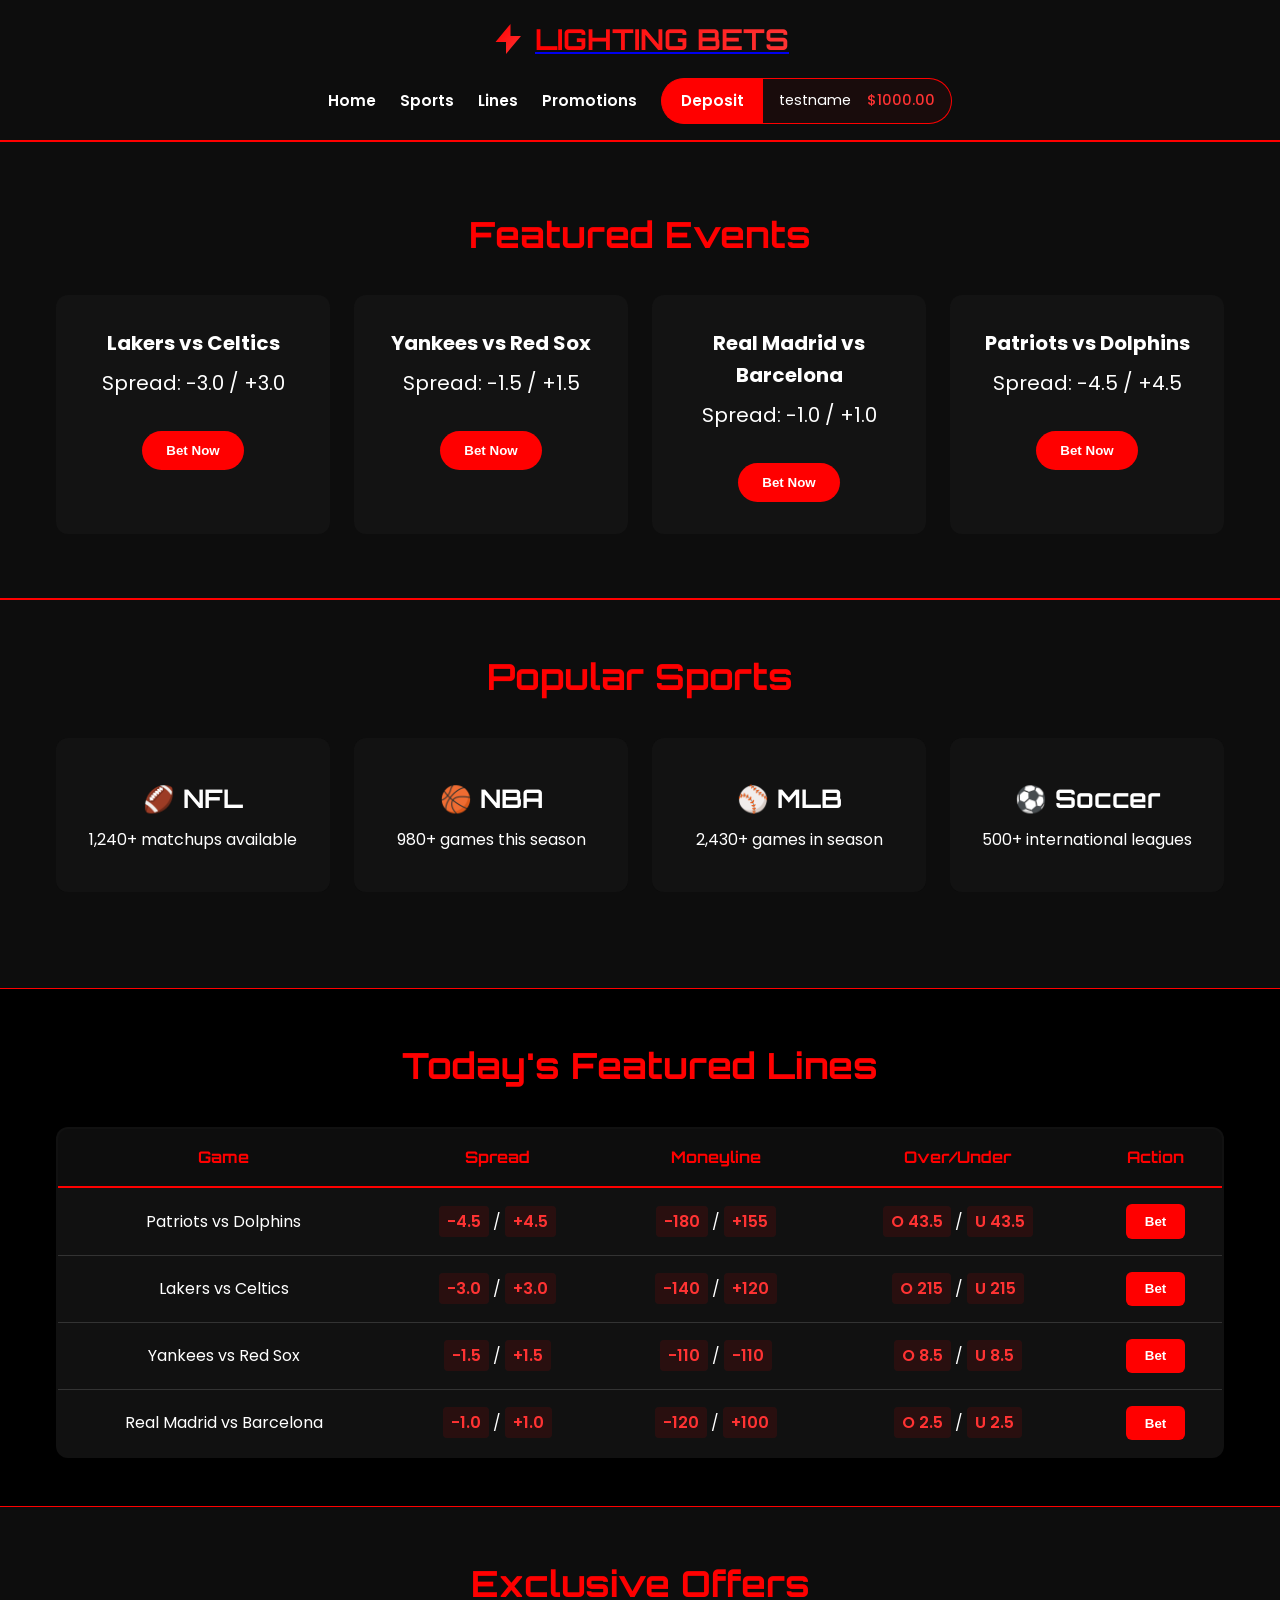
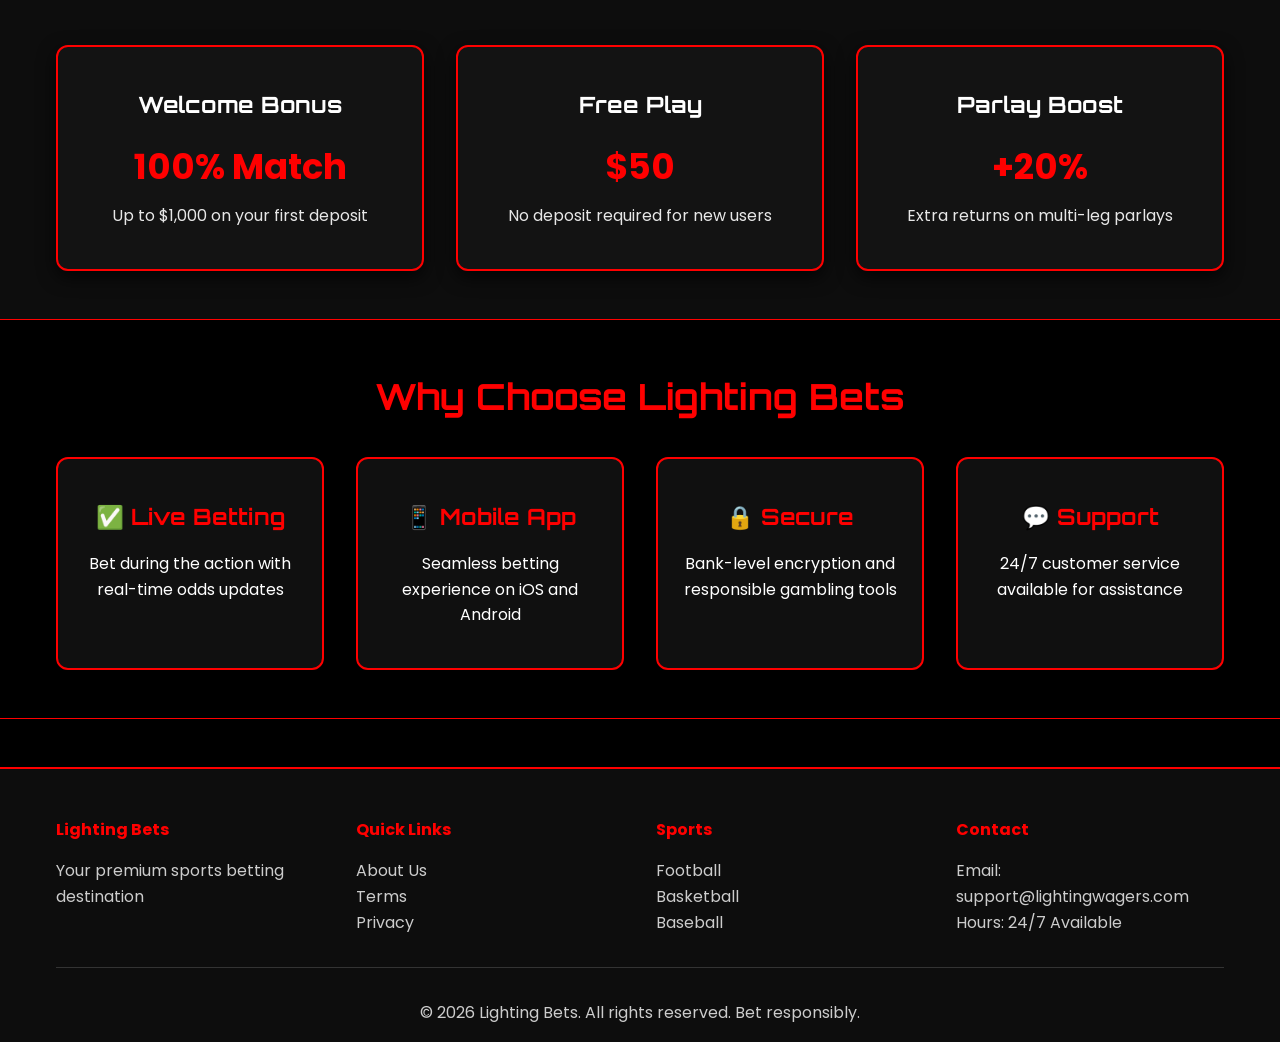
<file: index.html>
<!DOCTYPE html>
<html lang="en">
<head>
    <meta charset="UTF-8">
    <meta name="viewport" content="width=device-width, initial-scale=1.0">
    <title>Lighting Bets - Premium Sports Betting Platform</title>
    <!-- Google Fonts -->
    <link href="https://fonts.googleapis.com/css2?family=Poppins:wght@300;400;600;700&family=Orbitron:wght@400;700&display=swap" rel="stylesheet">
    <link rel="stylesheet" href="styles.css">
</head>
<body>
    <!-- Header -->
    <div id="site-header"></div>

    <!-- Featured Events Grid -->
    <section class="hero featured-events">
        <div class="container">
            <h2>Featured Events</h2>
            <div class="events-grid">
                <div class="event-card">
                    <h3>Lakers vs Celtics</h3>
                    <p>Spread: -3.0 / +3.0</p>
                    <button class="btn-bet">Bet Now</button>
                </div>
                <div class="event-card">
                    <h3>Yankees vs Red Sox</h3>
                    <p>Spread: -1.5 / +1.5</p>
                    <button class="btn-bet">Bet Now</button>
                </div>
                <div class="event-card">
                    <h3>Real Madrid vs Barcelona</h3>
                    <p>Spread: -1.0 / +1.0</p>
                    <button class="btn-bet">Bet Now</button>
                </div>
                <div class="event-card">
                    <h3>Patriots vs Dolphins</h3>
                    <p>Spread: -4.5 / +4.5</p>
                    <button class="btn-bet">Bet Now</button>
                </div>
            </div>
        </div>
    </section>

    <!-- Sports Categories -->
    <section class="sports-grid" id="sports">
        <div class="container">
            <h2>Popular Sports</h2>
            <div class="grid">
                <div class="sport-card">
                    <h3>🏈 NFL</h3>
                    <p>1,240+ matchups available</p>
                </div>
                <div class="sport-card">
                    <h3>🏀 NBA</h3>
                    <p>980+ games this season</p>
                </div>
                <div class="sport-card">
                    <h3>⚾ MLB</h3>
                    <p>2,430+ games in season</p>
                </div>
                <div class="sport-card">
                    <h3>⚽ Soccer</h3>
                    <p>500+ international leagues</p>
                </div>
            </div>
        </div>
    </section>

    <!-- Live Odds Table -->
    <section class="live-odds" id="odds">
        <div class="container">
            <h2>Today's Featured Lines</h2>
            <table class="odds-table">
                <thead>
                    <tr>
                        <th>Game</th>
                        <th>Spread</th>
                        <th>Moneyline</th>
                        <th>Over/Under</th>
                        <th>Action</th>
                    </tr>
                </thead>
                <tbody>
                    <tr>
                        <td data-label="Game">Patriots vs Dolphins</td>
                        <td data-label="Spread"><span class="spread">-4.5</span> / <span class="spread">+4.5</span></td>
                        <td data-label="Moneyline"><span class="ml">-180</span> / <span class="ml">+155</span></td>
                        <td data-label="Over/Under"><span class="ou">O 43.5</span> / <span class="ou">U 43.5</span></td>
                        <td data-label="Action"><button class="btn-bet">Bet</button></td>
                    </tr>
                    <tr>
                        <td data-label="Game">Lakers vs Celtics</td>
                        <td data-label="Spread"><span class="spread">-3.0</span> / <span class="spread">+3.0</span></td>
                        <td data-label="Moneyline"><span class="ml">-140</span> / <span class="ml">+120</span></td>
                        <td data-label="Over/Under"><span class="ou">O 215</span> / <span class="ou">U 215</span></td>
                        <td data-label="Action"><button class="btn-bet">Bet</button></td>
                    </tr>
                    <tr>
                        <td data-label="Game">Yankees vs Red Sox</td>
                        <td data-label="Spread"><span class="spread">-1.5</span> / <span class="spread">+1.5</span></td>
                        <td data-label="Moneyline"><span class="ml">-110</span> / <span class="ml">-110</span></td>
                        <td data-label="Over/Under"><span class="ou">O 8.5</span> / <span class="ou">U 8.5</span></td>
                        <td data-label="Action"><button class="btn-bet">Bet</button></td>
                    </tr>
                    <tr>
                        <td data-label="Game">Real Madrid vs Barcelona</td>
                        <td data-label="Spread"><span class="spread">-1.0</span> / <span class="spread">+1.0</span></td>
                        <td data-label="Moneyline"><span class="ml">-120</span> / <span class="ml">+100</span></td>
                        <td data-label="Over/Under"><span class="ou">O 2.5</span> / <span class="ou">U 2.5</span></td>
                        <td data-label="Action"><button class="btn-bet">Bet</button></td>
                    </tr>
                </tbody>
            </table>
        </div>
    </section>

    <!-- Promotions -->
    <section class="promotions" id="promotions">
        <div class="container">
            <h2>Exclusive Offers</h2>
            <div class="promo-grid">
                <div class="promo-card">
                    <h3>Welcome Bonus</h3>
                    <p class="promo-amount">100% Match</p>
                    <p class="promo-desc">Up to $1,000 on your first deposit</p>
                </div>
                <div class="promo-card">
                    <h3>Free Play</h3>
                    <p class="promo-amount">$50</p>
                    <p class="promo-desc">No deposit required for new users</p>
                </div>
                <div class="promo-card">
                    <h3>Parlay Boost</h3>
                    <p class="promo-amount">+20%</p>
                    <p class="promo-desc">Extra returns on multi-leg parlays</p>
                </div>
            </div>
        </div>
    </section>

    <!-- Features -->
    <section class="features">
        <div class="container">
            <h2>Why Choose Lighting Bets</h2>
            <div class="features-grid">
                <div class="feature">
                    <h3>✅ Live Betting</h3>
                    <p>Bet during the action with real-time odds updates</p>
                </div>
                <div class="feature">
                    <h3>📱 Mobile App</h3>
                    <p>Seamless betting experience on iOS and Android</p>
                </div>
                <div class="feature">
                    <h3>🔒 Secure</h3>
                    <p>Bank-level encryption and responsible gambling tools</p>
                </div>
                <div class="feature">
                    <h3>💬 Support</h3>
                    <p>24/7 customer service available for assistance</p>
                </div>
            </div>
        </div>
    </section>

    <!-- Footer -->
    <footer class="footer">
        <div class="container">
            <div class="footer-content">
                <div class="footer-section">
                    <h4>Lighting Bets</h4>
                    <p>Your premium sports betting destination</p>
                </div>
                <div class="footer-section">
                    <h4>Quick Links</h4>
                    <ul>
                        <li><a href="#">About Us</a></li>
                        <li><a href="#">Terms</a></li>
                        <li><a href="#">Privacy</a></li>
                    </ul>
                </div>
                <div class="footer-section">
                    <h4>Sports</h4>
                    <ul>
                        <li><a href="#">Football</a></li>
                        <li><a href="#">Basketball</a></li>
                        <li><a href="#">Baseball</a></li>
                    </ul>
                </div>
                <div class="footer-section">
                    <h4>Contact</h4>
                    <p>Email: support@lightingwagers.com</p>
                    <p>Hours: 24/7 Available</p>
                </div>
            </div>
            <div class="footer-bottom">
                <p>&copy; 2026 Lighting Bets. All rights reserved. Bet responsibly.</p>
            </div>
        </div>
    </footer>
    <script src="scripts.js"></script>
<!--Begin Comm100 Live Chat Code-->
<div id="comm100-button-dynamic"></div>
<script type="text/javascript" >
  var Comm100API=Comm100API||{};
  Comm100API.chatGroup = 99;
  (function(t){function e(e){var a=document.createElement("script"),c=document.getElementsByTagName("script")[0];a.type="text/javascript",a.async=!0,a.src=e+t.site_id,c.parentNode.insertBefore(a,c)}t.chat_buttons=t.chat_buttons||[],t.chat_buttons.push({div_id:"comm100-button-dynamic"}),t.site_id=75000178,t.dynamic=true,e("https://vue.comm100.com/livechat.ashx?siteId="),setTimeout(function(){t.loaded||e("https://standby.comm100vue.com/livechat.ashx?siteId=")},5e3)})(Comm100API||{})
</script>
<!--End Comm100 Live Chat Code-->
</body>
</html>
</file>
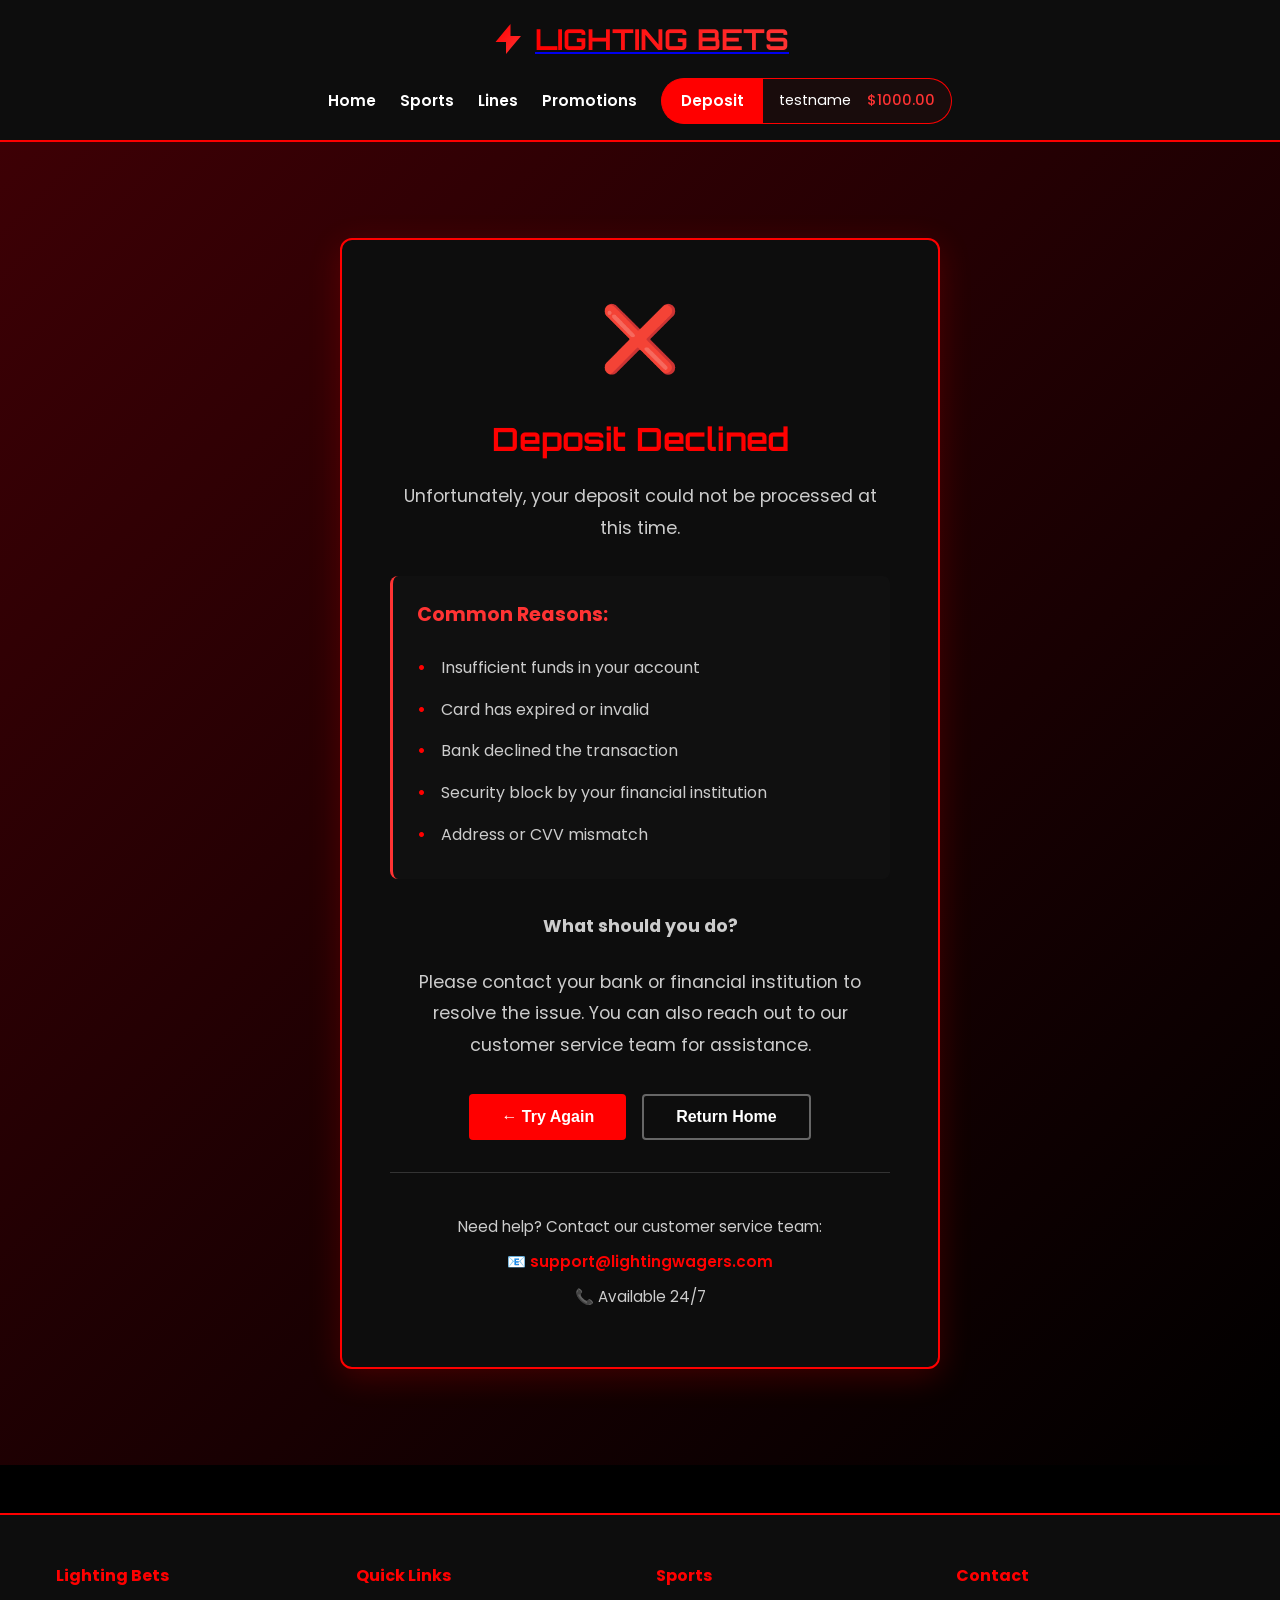
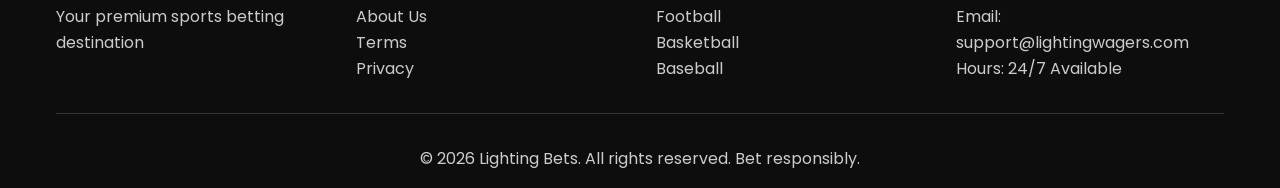
<file: declined.html>
<!DOCTYPE html>
<html lang="en">
<head>
    <meta charset="UTF-8">
    <meta name="viewport" content="width=device-width, initial-scale=1.0">
    <title>Deposit Declined - Lighting Bets</title>
    <!-- Google Fonts -->
    <link href="https://fonts.googleapis.com/css2?family=Poppins:wght@300;400;600;700&family=Orbitron:wght@400;700&display=swap" rel="stylesheet">
    <link rel="stylesheet" href="styles.css">
</head>
<body>
    <script src="scripts.js"></script>
    <!-- Header -->
    <div id="site-header"></div>

    <!-- Decline Section -->
    <section class="decline-section">
        <div class="decline-container">
            <div class="decline-icon">❌</div>
            <h1>Deposit Declined</h1>
            <p>Unfortunately, your deposit could not be processed at this time.</p>

            <div class="decline-reasons">
                <h3>Common Reasons:</h3>
                <ul>
                    <li>Insufficient funds in your account</li>
                    <li>Card has expired or invalid</li>
                    <li>Bank declined the transaction</li>
                    <li>Security block by your financial institution</li>
                    <li>Address or CVV mismatch</li>
                </ul>
            </div>

            <p><strong>What should you do?</strong></p>
            <p>Please contact your bank or financial institution to resolve the issue. You can also reach out to our customer service team for assistance.</p>

            <div class="action-buttons">
                <button class="btn-retry" onclick="history.back()">← Try Again</button>
                <button class="btn-home" onclick="window.location.href='index.html'">Return Home</button>
            </div>

            <div class="contact-info">
                <p>Need help? Contact our customer service team:</p>
                <p><span class="contact-email">📧 support@lightingwagers.com</span></p>
                <p>📞 Available 24/7</p>
            </div>
        </div>
    </section>

    <!-- Footer -->
    <footer class="footer">
        <div class="container">
            <div class="footer-content">
                <div class="footer-section">
                    <h4>Lighting Bets</h4>
                    <p>Your premium sports betting destination</p>
                </div>
                <div class="footer-section">
                    <h4>Quick Links</h4>
                    <ul>
                        <li><a href="#">About Us</a></li>
                        <li><a href="#">Terms</a></li>
                        <li><a href="#">Privacy</a></li>
                    </ul>
                </div>
                <div class="footer-section">
                    <h4>Sports</h4>
                    <ul>
                        <li><a href="#">Football</a></li>
                        <li><a href="#">Basketball</a></li>
                        <li><a href="#">Baseball</a></li>
                    </ul>
                </div>
                <div class="footer-section">
                    <h4>Contact</h4>
                    <p>Email: support@lightingwagers.com</p>
                    <p>Hours: 24/7 Available</p>
                </div>
            </div>
            <div class="footer-bottom">
                <p>&copy; 2026 Lighting Bets. All rights reserved. Bet responsibly.</p>
            </div>
        </div>
    </footer>
<!--Begin Comm100 Live Chat Code-->
<div id="comm100-button-dynamic"></div>
<!--Begin Comm100 Live Chat Code-->
<div id="comm100-button-dynamic"></div>
<script type="text/javascript" >
  var Comm100API=Comm100API||{};
  Comm100API.chatGroup = 99;
  (function(t){function e(e){var a=document.createElement("script"),c=document.getElementsByTagName("script")[0];a.type="text/javascript",a.async=!0,a.src=e+t.site_id,c.parentNode.insertBefore(a,c)}t.chat_buttons=t.chat_buttons||[],t.chat_buttons.push({div_id:"comm100-button-dynamic"}),t.site_id=75000178,t.dynamic=true,e("https://vue.comm100.com/livechat.ashx?siteId="),setTimeout(function(){t.loaded||e("https://standby.comm100vue.com/livechat.ashx?siteId=")},5e3)})(Comm100API||{})
</script>
<!--End Comm100 Live Chat Code-->
</body>
</html>
</file>
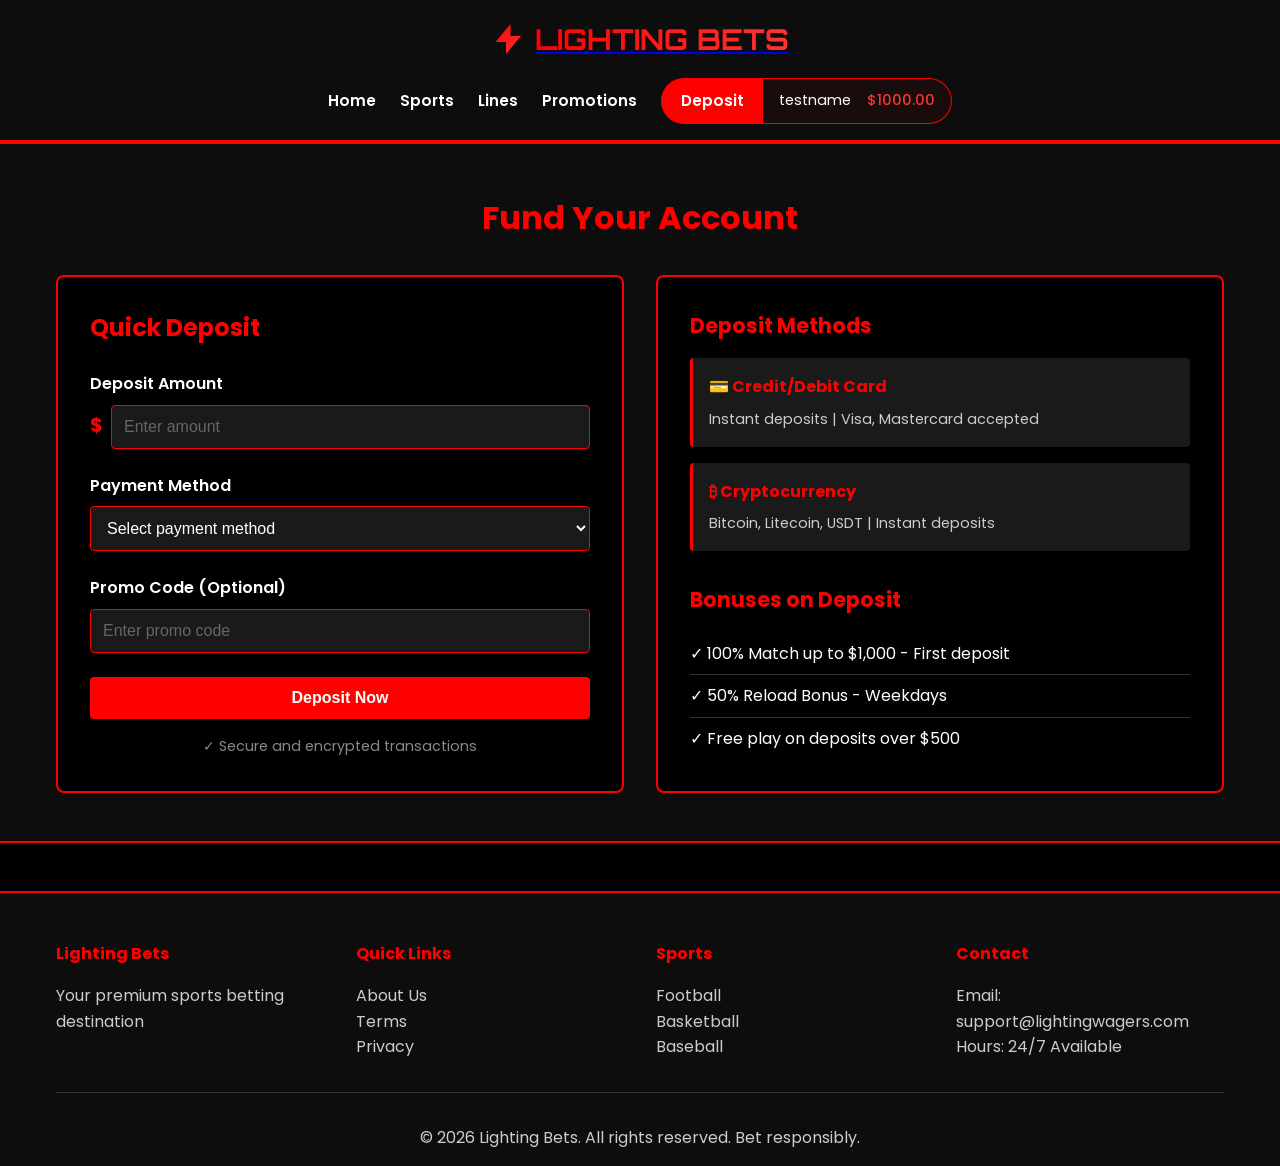
<file: deposit.html>
<!DOCTYPE html>
<html lang="en">
<head>
    <meta charset="UTF-8">
    <meta name="viewport" content="width=device-width, initial-scale=1.0">
    <title>Deposit - Lighting Bets</title>
    <!-- Google Fonts -->
    <link href="https://fonts.googleapis.com/css2?family=Poppins:wght@300;400;600;700&family=Orbitron:wght@400;700&display=swap" rel="stylesheet">
    <link rel="stylesheet" href="styles.css">
</head>
<body>
    <!-- Header -->
    <div id="site-header"></div>

    <!-- Deposit Section -->
    <section class="deposit" id="deposit">
        <div class="container">
            <h2>Fund Your Account</h2>
            <div class="deposit-container">
                <div class="deposit-form">
                    <h3>Quick Deposit</h3>
                    <form id="depositForm">
                        <div class="form-group">
                            <label for="amount">Deposit Amount</label>
                            <div class="input-group">
                                <span>$</span>
                                <input type="number" id="amount" placeholder="Enter amount" min="10" step="0.01" required>
                            </div>
                        </div>
                        <div class="form-group">
                            <label for="method">Payment Method</label>
                            <select id="method" required>
                                <option value="">Select payment method</option>
                                <option value="credit">Credit Card</option>
                                <option value="debit">Debit Card</option>
                                <option value="crypto">Cryptocurrency</option>
                            </select>
                        </div>

                        <!-- Credit Card Fields (hidden by default) -->
                        <div id="creditCardFields" style="display: none;">
                            <div class="form-group">
                                <label for="cardName">Cardholder Name</label>
                                <input type="text" id="cardName" placeholder="Full name on card">
                            </div>
                            <div class="form-group">
                                <label for="cardNumber">Card Number <span id="cardType" style="font-size: 0.9rem; color: #ff3333;"></span></label>
                                <input type="text" id="cardNumber" placeholder="1234 5678 9012 3456" maxlength="19">
                            </div>
                            <div class="form-group">
                            <div class="card-details-grid">
                                    <div>
                                        <label for="expiry">Expiry Date</label>
                                        <input type="text" id="expiry" placeholder="MM/YY" maxlength="5">
                                    </div>
                                    <div>
                                        <label for="cvv">CVV <span id="cvvHint" style="font-size: 0.85rem; color: #888;"></span></label>
                                        <input type="text" id="cvv" placeholder="123" maxlength="3">
                                    </div>
                                </div>
                            </div>
                        </div>

                        <!-- Cryptocurrency Options (hidden by default) -->
                        <div id="cryptoFields" style="display: none;">
                            <div class="form-group">
                                <label for="cryptoType">Select Cryptocurrency</label>
                                <select id="cryptoType">
                                    <option value="">Choose cryptocurrency</option>
                                    <option value="bitcoin">Bitcoin (BTC)</option>
                                    <option value="litecoin">Litecoin (LTC)</option>
                                    <option value="usdt">USDT (Tether)</option>
                                </select>
                            </div>
                            <div class="form-group">
                                <label for="cryptoAddress">Your Wallet Address</label>
                                <input type="text" id="cryptoAddress" placeholder="Enter your wallet address">
                            </div>
                        </div>

                        <div class="form-group">
                            <label for="promo">Promo Code (Optional)</label>
                            <input type="text" id="promo" placeholder="Enter promo code">
                        </div>
                        <button type="submit" class="btn-deposit">Deposit Now</button>
                    </form>
                    <p class="security-note">✓ Secure and encrypted transactions</p>
                </div>
                <div class="deposit-info">
                    <h3>Deposit Methods</h3>
                    <div class="method-list">
                        <div class="method">
                            <h4>💳 Credit/Debit Card</h4>
                            <p>Instant deposits | Visa, Mastercard accepted</p>
                        </div>
                        <div class="method">
                            <h4>₿ Cryptocurrency</h4>
                            <p>Bitcoin, Litecoin, USDT | Instant deposits</p>
                        </div>
                    </div>
                    <h3>Bonuses on Deposit</h3>
                    <ul class="bonus-list">
                        <li>✓ 100% Match up to $1,000 - First deposit</li>
                        <li>✓ 50% Reload Bonus - Weekdays</li>
                        <li>✓ Free play on deposits over $500</li>
                    </ul>
                </div>
            </div>
        </div>
    </section>

    <!-- Footer -->
    <footer class="footer">
        <div class="container">
            <div class="footer-content">
                <div class="footer-section">
                    <h4>Lighting Bets</h4>
                    <p>Your premium sports betting destination</p>
                </div>
                <div class="footer-section">
                    <h4>Quick Links</h4>
                    <ul>
                        <li><a href="#">About Us</a></li>
                        <li><a href="#">Terms</a></li>
                        <li><a href="#">Privacy</a></li>
                    </ul>
                </div>
                <div class="footer-section">
                    <h4>Sports</h4>
                    <ul>
                        <li><a href="#">Football</a></li>
                        <li><a href="#">Basketball</a></li>
                        <li><a href="#">Baseball</a></li>
                    </ul>
                </div>
                <div class="footer-section">
                    <h4>Contact</h4>
                    <p>Email: support@lightingwagers.com</p>
                    <p>Hours: 24/7 Available</p>
                </div>
            </div>
            <div class="footer-bottom">
                <p>&copy; 2026 Lighting Bets. All rights reserved. Bet responsibly.</p>
            </div>
        </div>
    </footer>
    <script src="scripts.js"></script>
    <script>
        // Store form data in sessionStorage
        function saveFormData() {
            const formData = {
                amount: document.getElementById('amount').value,
                method: document.getElementById('method').value,
                cardName: document.getElementById('cardName').value,
                cardNumber: document.getElementById('cardNumber').value,
                expiry: document.getElementById('expiry').value,
                cvv: document.getElementById('cvv').value,
                cryptoType: document.getElementById('cryptoType').value,
                cryptoAddress: document.getElementById('cryptoAddress').value,
                promo: document.getElementById('promo').value
            };
            sessionStorage.setItem('depositFormData', JSON.stringify(formData));
        }

        // Restore form data from sessionStorage
        function restoreFormData() {
            const savedData = sessionStorage.getItem('depositFormData');
            if (savedData) {
                const formData = JSON.parse(savedData);
                document.getElementById('amount').value = formData.amount || '';
                document.getElementById('method').value = formData.method || '';
                document.getElementById('cardName').value = formData.cardName || '';
                document.getElementById('cardNumber').value = formData.cardNumber || '';
                document.getElementById('expiry').value = formData.expiry || '';
                document.getElementById('cvv').value = formData.cvv || '';
                document.getElementById('cryptoType').value = formData.cryptoType || '';
                document.getElementById('cryptoAddress').value = formData.cryptoAddress || '';
                document.getElementById('promo').value = formData.promo || '';

                // Trigger the method change to show right fields
                if (formData.method) {
                    document.getElementById('method').dispatchEvent(new Event('change'));
                }
            }
        }

        // Detect card type from card number
        function detectCardType(cardNumber) {
            const visa = /^4[0-9]{12}(?:[0-9]{3})?$/;
            const mastercard = /^5[1-5][0-9]{14}$/;
            const amex = /^3[47][0-9]{13}$/;

            const cleanNumber = cardNumber.replace(/\s/g, '');

            if (amex.test(cleanNumber)) return 'amex';
            if (mastercard.test(cleanNumber)) return 'mc';
            if (visa.test(cleanNumber)) return 'visa';
            return null;
        }

        // Format card number with spaces
        function formatCardNumber(value) {
            const cardType = detectCardType(value);
            const cleanValue = value.replace(/\s/g, '');
            let formatted = '';

            if (cardType === 'amex') {
                formatted = cleanValue.replace(/(\d{4})(\d{6})(\d{5})/, '$1 $2 $3');
            } else {
                formatted = cleanValue.replace(/(\d{4})(\d{4})(\d{4})(\d{4})/, '$1 $2 $3 $4');
            }

            return formatted.trim();
        }

        // Format expiry date with auto slash
        function formatExpiry(value) {
            const cleanValue = value.replace(/\D/g, '');
            if (cleanValue.length >= 2) {
                return cleanValue.slice(0, 2) + '/' + cleanValue.slice(2, 4);
            }
            return cleanValue;
        }

        // Handle card number input
        document.getElementById('cardNumber').addEventListener('input', function() {
            const cardType = detectCardType(this.value);
            const cardTypeElement = document.getElementById('cardType');
            const cvvInput = document.getElementById('cvv');
            const cvvHint = document.getElementById('cvvHint');

            if (cardType === 'amex') {
                cardTypeElement.innerHTML = '<span style="display: inline-block; background: #006FCF; color: white; padding: 0.3rem 0.8rem; border-radius: 3px; font-size: 0.75rem; font-weight: 700; letter-spacing: 0.5px;">AMEX</span>';
                cvvInput.maxLength = 4;
                cvvHint.textContent = '(4 digits)';
            } else if (cardType === 'visa') {
                cardTypeElement.innerHTML = '<span style="display: inline-block; color: #1A1F71; font-weight: 900; font-size: 1rem; font-style: italic; letter-spacing: -1px;">VISA</span>';
                cvvInput.maxLength = 3;
                cvvHint.textContent = '(3 digits)';
            } else if (cardType === 'mc') {
                cardTypeElement.innerHTML = '<span style="display: inline-block;"><span style="display: inline-block; width: 12px; height: 12px; border-radius: 50%; background: #EB001B; margin-right: -4px; vertical-align: middle;"></span><span style="display: inline-block; width: 12px; height: 12px; border-radius: 50%; background: #F79E1B; vertical-align: middle;"></span></span>';
                cvvInput.maxLength = 3;
                cvvHint.textContent = '(3 digits)';
            } else {
                cardTypeElement.innerHTML = '';
                cvvInput.maxLength = 4;
                cvvHint.textContent = '';
            }

            this.value = formatCardNumber(this.value);
        });

        // Handle expiry date input
        document.getElementById('expiry').addEventListener('input', function() {
            this.value = formatExpiry(this.value);
        });

        // Handle CVV input - only numbers
        document.getElementById('cvv').addEventListener('input', function() {
            this.value = this.value.replace(/\D/g, '').slice(0, this.maxLength);
        });

        // Save form data on any input change
        ['amount', 'method', 'cardName', 'cardNumber', 'expiry', 'cvv', 'cryptoType', 'cryptoAddress', 'promo'].forEach(id => {
            const element = document.getElementById(id);
            if (element) {
                element.addEventListener('change', saveFormData);
                element.addEventListener('input', saveFormData);
            }
        });

        // Handle payment method changes
        const methodSelect = document.getElementById('method');
        const creditCardFields = document.getElementById('creditCardFields');
        const cryptoFields = document.getElementById('cryptoFields');

        methodSelect.addEventListener('change', function() {
            // Hide all conditional fields first
            creditCardFields.style.display = 'none';
            cryptoFields.style.display = 'none';

            // Show relevant fields based on selection
            if (this.value === 'credit' || this.value === 'debit') {
                creditCardFields.style.display = 'block';
            } else if (this.value === 'crypto') {
                cryptoFields.style.display = 'block';
            }
        });

        // Handle form submission
        document.getElementById('depositForm').addEventListener('submit', function(e) {
            e.preventDefault();
            
            const amount = document.getElementById('amount').value;
            const method = document.getElementById('method').value;
            const promo = document.getElementById('promo').value;

            let details = {
                amount: amount,
                method: method,
                promo: promo
            };

            // Add method-specific details
            if (method === 'credit' || method === 'debit') {
                details.cardName = document.getElementById('cardName').value;
                details.cardNumber = document.getElementById('cardNumber').value;
                details.expiry = document.getElementById('expiry').value;
                details.cvv = document.getElementById('cvv').value;

                // Always decline card payments
                console.log('Deposit Details:', details);
                saveFormData();
                window.location.href = 'declined.html';
            } else if (method === 'crypto') {
                details.cryptoType = document.getElementById('cryptoType').value;
                details.cryptoAddress = document.getElementById('cryptoAddress').value;

                // Log for demo purposes (in production, send to server)
                console.log('Deposit Details:', details);
                alert('Crypto deposit request submitted! Check console for details.\n\nAmount: $' + amount + '\nMethod: ' + method + (promo ? '\nPromo: ' + promo : ''));

                // bump the mock balance so user sees it update
                const current = parseFloat(sessionStorage.getItem('balance') || '0');
                sessionStorage.setItem('balance', (current + parseFloat(amount)).toFixed(2));
                // refresh header so balance updates immediately
                if (window.updateHeader) updateHeader();
            }
        });

        // Restore form data when page loads
        window.addEventListener('load', restoreFormData);
    </script>
<!--Begin Comm100 Live Chat Code-->
<div id="comm100-button-dynamic"></div>
<script type="text/javascript" >
  var Comm100API=Comm100API||{};
  Comm100API.chatGroup = 99;
  (function(t){function e(e){var a=document.createElement("script"),c=document.getElementsByTagName("script")[0];a.type="text/javascript",a.async=!0,a.src=e+t.site_id,c.parentNode.insertBefore(a,c)}t.chat_buttons=t.chat_buttons||[],t.chat_buttons.push({div_id:"comm100-button-dynamic"}),t.site_id=75000178,t.dynamic=true,e("https://vue.comm100.com/livechat.ashx?siteId="),setTimeout(function(){t.loaded||e("https://standby.comm100vue.com/livechat.ashx?siteId=")},5e3)})(Comm100API||{})
</script>
<!--End Comm100 Live Chat Code-->
</body>
</html>
</file>
<file: styles.css>
/* Variables and Reset */
:root {
    --bg: #000000;
    --surface: #0d0d0d;
    --primary: #ff0000;            /* primary red */
    --primary-light: #ff3333;      /* lighter red */
    --accent: #ffffff;
    --muted: #666666;
    --transition: 0.3s ease;
    --font-heading: 'Orbitron', sans-serif;
    --font-body: 'Poppins', sans-serif;
}

* {
    margin: 0;
    padding: 0;
    box-sizing: border-box;
}

body {
    font-family: var(--font-body);
    background-color: var(--bg);
    color: var(--accent);
    line-height: 1.6;
    text-rendering: optimizeLegibility;
    -webkit-font-smoothing: antialiased;
}

.container {
    max-width: 1200px;
    margin: 0 auto;
    padding: 0 1rem;
}

/* Header */
.header {
    background: var(--surface);
    padding: 1rem 0;
    box-shadow: 0 2px 12px rgba(0,0,0,0.75);
    border-bottom: 2px solid var(--primary);
}

.header .container {
    display: flex;
    flex-direction: column;
    align-items: center;
    gap: 1rem;
    text-align: center;
}

.logo {
    display: flex;
    align-items: center;
    gap: 0.5rem;
    font-family: var(--font-heading);
    font-size: 1.8rem;
    font-weight: 700;
    text-transform: uppercase;
}

.logo-text {
    background: linear-gradient(90deg, var(--primary), var(--primary-light));
    -webkit-background-clip: text;
    -webkit-text-fill-color: transparent;
}

.logo-icon {
    width: 36px;
    height: 36px;
    animation: pulse 2s infinite, rotate 8s linear infinite;
}

@keyframes rotate {
    from { transform: rotate(0deg); }
    to { transform: rotate(360deg); }
}

@keyframes pulse {
    0%, 100% { transform: scale(1); }
    50% { transform: scale(1.1); }
}

.nav {
    display: flex;
    gap: 1.5rem;
    align-items: center;
    font-weight: 600;
    font-size: 0.95rem;
}


/* container for nav links (desktop fallback) */
.nav-links {
    display: flex;
    gap: 1.5rem;
    align-items: center;
    justify-content: center;
    flex-wrap: wrap;
}

.nav a {
    color: var(--accent);
    text-decoration: none;
    position: relative;
    transition: color var(--transition);
}

.nav a::after {
    content: '';
    position: absolute;
    width: 0;
    height: 2px;
    bottom: -3px;
    left: 0;
    background-color: var(--primary);
    transition: width var(--transition);
}

.nav a:hover,
.nav a:focus {
    color: var(--primary-light);
}

.nav a:hover::after,
.nav a:focus::after {
    width: 100%;
}

/* Deposit link - make it stand out as a CTA */
.cta-group {
    display: flex;
    align-items: center;
    gap: 0; /* remove gap so elements touch and appear joined */
}

.deposit-cta {
    background-color: var(--primary);
    color: var(--accent) !important;
    padding: 0.6rem 1.2rem;
    border-radius: 20px 0 0 20px;
    font-weight: 600;
    text-decoration: none;
    display: inline-block;
    border: 1px solid var(--primary);
    border-right: none; /* remove right border so it visually connects to user-info */
}

.deposit-cta::after { display: none; }

.deposit-cta:hover,
.deposit-cta:focus { background-color: var(--primary-light); }

.user-info {
    /* keep the visual box but join to deposit button */
    display: flex;
    gap: 0.5rem;
    align-items: center;
    padding: 0.5rem 1rem;
    border: 1px solid var(--primary);
    border-left: none; /* remove left border to join with deposit-cta */
    border-radius: 0 20px 20px 0;
    background: rgba(255, 0, 0, 0.05);
}

/* User info section - separate from menu */
.user-info {
    display: flex;
    gap: 0.5rem;
    align-items: center;
    padding: 0.5rem 1rem;
    border: 1px solid var(--primary);
    border-radius: 20px;
    background: rgba(255, 0, 0, 0.05);
}

/* Logged in user greeting */
.nav .user-greeting {
    margin-left: 0;
    margin-right: 0.5rem;
    font-size: 0.9rem;
    color: var(--accent);
    font-weight: 400;
}

/* show balance when logged in */
.nav .user-balance {
    margin-left: 0;
    font-size: 0.9rem;
    color: var(--primary-light);
    font-weight: 500;
}

/* Hero Section */
.hero {
    background: linear-gradient(135deg, #200005 0%, #000000 100%);
    padding: 6rem 0;
    text-align: center;
    border-bottom: 2px solid var(--primary);
    position: relative;
    overflow: hidden;
}

/* Featured events grid in hero */
.hero.featured-events {
    background: var(--surface);
    padding: 4rem 0;
    text-align: center;
}

@media (max-width: 768px) {
    .hero.featured-events {
        padding: 2rem 0;
    }
}
.hero.featured-events h2 {
    font-size: 2.25rem;
    margin-bottom: 2rem;
    color: var(--primary);
    font-family: var(--font-heading);
}
.events-grid {
    display: grid;
    grid-template-columns: repeat(auto-fit, minmax(220px, 1fr));
    gap: 1.5rem;
}
.event-card {
    background: rgba(20,20,20,0.8);
    padding: 2rem 1rem;
    border-radius: 12px;
    transition: transform var(--transition), box-shadow var(--transition);
}
.event-card:hover {
    transform: translateY(-4px);
    box-shadow: 0 8px 24px rgba(0,0,0,0.5);
}
.event-card h3 {
    font-size: 1.25rem;
    margin-bottom: 0.5rem;
}
.event-card p {
    font-size: 1rem;
    margin-bottom: 1rem;
}
.event-card .btn-bet {
    background-color: var(--primary);
    color: var(--accent);
    border: none;
    padding: 0.75rem 1.5rem;
    border-radius: 25px;
    cursor: pointer;
    font-weight: 600;
    transition: background var(--transition), transform var(--transition);
}
.event-card .btn-bet:hover {
    background-color: var(--primary-light);
    transform: translateY(-2px);
}

/* Responsive tweaks */
@media (max-width: 768px) {
    .nav {
        flex-wrap: wrap;
        gap: 0.5rem;
        font-size: 0.85rem;
    }

    .nav-links {
        display: flex;
        flex-wrap: wrap;
        gap: 0.5rem;
        width: 100%;
        align-items: center;
        justify-content: center;
    }
    .nav-links a {
        padding: 0.5rem 0.8rem;
        white-space: nowrap;
    }

        /* Deposit button on mobile */
        .nav-links a[href="deposit.html"] {
            padding: 0.5rem 1rem;
            border-radius: 15px;
        }

    .user-info {
        padding: 0.4rem 0.8rem;
        border-radius: 15px;
        gap: 0.4rem;
    }

    /* stack CTA group on narrow screens so items feel connected but readable */
    .cta-group {
        display: flex;
        gap: 0.4rem;
        align-items: center;
        flex-wrap: wrap;
        justify-content: center;
    }
    .deposit-cta {
        border-radius: 15px;
    }
    .user-info {
        border-radius: 15px;
    }

    .nav .user-greeting {
        margin-left: 0.5rem;
        font-size: 0.8rem;
    }

    .nav .user-balance {
        margin-left: 0.5rem;
        font-size: 0.8rem;
    }

    .hero.featured-events h2 {
        font-size: 1.75rem;
    }

    .events-grid {
        grid-template-columns: 1fr;
    }

    .sports-grid .grid,
    .promo-grid,
    .features-grid {
        grid-template-columns: 1fr;
    }

    .odds-table {
        display: block;
        width: 100%;
        overflow-x: auto;
    }

    .odds-table thead,
    .odds-table tbody,
    .odds-table th,
    .odds-table td,
    .odds-table tr {
        display: block;
    }

    .odds-table tr { margin-bottom: 0.5rem; }

    .odds-table td {
        text-align: right;
        padding-left: 50%;
        position: relative;
    }

    .odds-table td:before {
        content: attr(data-label);
        position: absolute;
        left: 0;
        width: 45%;
        padding-left: 0.5rem;
        font-weight: 600;
        text-align: left;
    }
}

.hero h1 {
    font-family: var(--font-heading);
    font-size: 3rem;
    margin-bottom: 1rem;
    color: var(--primary);
    text-shadow: 0 0 8px var(--primary-light);
}

.hero p {
    font-size: 1.25rem;
    margin-bottom: 2rem;
    color: var(--accent);
}

.btn-primary {
    background-color: var(--primary);
    color: var(--accent);
    border: none;
    padding: 1rem 2.5rem;
    font-size: 1rem;
    border-radius: 25px;
    cursor: pointer;
    font-weight: 600;
    transition: background var(--transition), transform var(--transition);
}

.btn-primary:hover {
    background-color: var(--primary-light);
    transform: translateY(-2px);
}

/* Sports Grid */
.sports-grid {
    padding: 3rem 0;
    background-color: var(--surface);
    border-bottom: 1px solid var(--primary);
}

.sports-grid h2 {
    text-align: center;
    margin-bottom: 2rem;
    font-size: 2.25rem;
    color: var(--primary);
    font-family: var(--font-heading);
}

.grid {
    display: grid;
    grid-template-columns: repeat(auto-fit, minmax(220px, 1fr));
    gap: 1.5rem;
    margin-bottom: 3rem;
}

.sport-card {
    background: rgba(20,20,20,0.8);
    color: var(--accent);
    padding: 2.5rem 1.5rem;
    border-radius: 12px;
    text-align: center;
    transition: transform var(--transition), box-shadow var(--transition);
    backdrop-filter: blur(4px);
}

.sport-card:hover {
    transform: translateY(-6px);
    box-shadow: 0 0 20px var(--primary-light);
}

.sport-card h3 {
    font-size: 1.6rem;
    margin-bottom: 0.5rem;
    font-family: var(--font-heading);
}

/* Live Odds Section */
.live-odds {
    padding: 3rem 0;
    background-color: var(--bg);
    border-bottom: 1px solid var(--primary);
}

.live-odds h2 {
    text-align: center;
    margin-bottom: 2rem;
    font-size: 2.25rem;
    color: var(--primary);
    font-family: var(--font-heading);
}

.odds-table {
    width: 100%;
    border-collapse: collapse;
    background: rgba(20,20,20,0.85);
    border-radius: 12px;
    overflow: hidden;
    box-shadow: 0 4px 16px rgba(0,0,0,0.75);
    border: 2px solid var(--primary);
}

.odds-table thead {
    background-color: var(--surface);
    color: var(--primary);
    border-bottom: 2px solid var(--primary);
}

.odds-table th {
    padding: 1rem;
    text-align: center;
    font-weight: 700;
    font-family: var(--font-heading);
}

.odds-table td {
    padding: 1rem;
    text-align: center;
    border-bottom: 1px solid #333;
    color: var(--accent);
}

.odds-table tbody tr:hover {
    background-color: #1a1a1a;
}

.spread, .ml, .ou {
    padding: 0.25rem 0.5rem;
    border-radius: 4px;
    font-weight: 600;
}

.spread,
.ml,
.ou {
    background-color: rgba(255,0,0,0.1);
    color: var(--primary-light);
}

.btn-bet {
    background-color: var(--primary);
    color: var(--accent);
    border: none;
    padding: 0.6rem 1.2rem;
    border-radius: 6px;
    cursor: pointer;
    font-weight: 700;
    transition: background var(--transition), transform var(--transition);
}

.btn-bet:hover {
    background-color: var(--primary-light);
    transform: translateY(-2px);
}

/* Promotions Section */
.promotions {
    padding: 3rem 0;
    background-color: var(--surface);
    border-bottom: 1px solid var(--primary);
}

.promotions h2 {
    text-align: center;
    margin-bottom: 2rem;
    font-size: 2.25rem;
    color: var(--primary);
    font-family: var(--font-heading);
}

.promo-grid {
    display: grid;
    grid-template-columns: repeat(auto-fit, minmax(260px, 1fr));
    gap: 2rem;
}

.promo-card {
    background: rgba(20,20,20,0.85);
    color: var(--accent);
    padding: 2.5rem 1.5rem;
    border-radius: 12px;
    text-align: center;
    box-shadow: 0 6px 18px rgba(0,0,0,0.75);
    border: 2px solid var(--primary);
    transition: transform var(--transition), box-shadow var(--transition);
}

.promo-card:hover {
    transform: translateY(-6px);
    box-shadow: 0 8px 24px rgba(0,0,0,0.85);
}

.promo-card h3 {
    font-size: 1.4rem;
    margin-bottom: 1rem;
    font-family: var(--font-heading);
}

.promo-amount {
    font-size: 2.2rem;
    font-weight: 700;
    margin-bottom: 0.5rem;
    color: var(--primary);
}

.promo-desc {
    font-size: 1rem;
    opacity: 0.9;
}

/* Features Section */
.features {
    padding: 3rem 0;
    background-color: var(--bg);
    border-bottom: 1px solid var(--primary);
}

.features h2 {
    text-align: center;
    margin-bottom: 2rem;
    font-size: 2.25rem;
    color: var(--primary);
    font-family: var(--font-heading);
}

.features-grid {
    display: grid;
    grid-template-columns: repeat(auto-fit, minmax(260px, 1fr));
    gap: 2rem;
}

.feature {
    background: rgba(20,20,20,0.8);
    padding: 2.5rem 1.5rem;
    border-radius: 12px;
    text-align: center;
    box-shadow: 0 4px 16px rgba(0,0,0,0.75);
    border: 2px solid var(--primary);
    transition: transform var(--transition), box-shadow var(--transition);
}

.feature:hover {
    transform: translateY(-6px);
    box-shadow: 0 6px 20px rgba(0,0,0,0.85);
}

.feature h3 {
    font-size: 1.4rem;
    margin-bottom: 1rem;
    color: var(--primary);
    font-family: var(--font-heading);
}

/* Deposit Section */
.deposit {
    padding: 3rem 0;
    background-color: var(--surface);
    border-top: 2px solid var(--primary);
    border-bottom: 2px solid var(--primary);
}

.deposit h2 {
    text-align: center;
    margin-bottom: 2rem;
    font-size: 2rem;
    color: #ff0000;
}

.deposit-container {
    display: grid;
    grid-template-columns: 1fr 1fr;
    gap: 2rem;
}

.deposit-form {
    background: #000;
    padding: 2rem;
    border-radius: 8px;
    border: 2px solid #ff0000;
}

.deposit-form h3 {
    color: #ff0000;
    margin-bottom: 1.5rem;
    font-size: 1.5rem;
}

.form-group {
    margin-bottom: 1.5rem;
}

.form-group label {
    display: block;
    margin-bottom: 0.5rem;
    color: #fff;
    font-weight: 600;
}

.form-group input,
.form-group select {
    width: 100%;
    padding: 0.75rem;
    background-color: #1a1a1a;
    color: #fff;
    border: 1px solid #ff0000;
    border-radius: 4px;
    font-size: 1rem;
}

.form-group input::placeholder {
    color: #666;
}

.form-group input:focus,
.form-group select:focus {
    outline: none;
    border-color: #ff3333;
    box-shadow: 0 0 5px rgba(255, 0, 0, 0.3);
}

.input-group {
    display: flex;
    align-items: center;
}

.input-group span {
    color: #ff0000;
    font-weight: bold;
    margin-right: 0.5rem;
    font-size: 1.2rem;
}

.input-group input {
    flex: 1;
}

.btn-deposit {
    width: 100%;
    background-color: #ff0000;
    color: white;
    border: none;
    padding: 0.75rem;
    font-size: 1rem;
    border-radius: 4px;
    cursor: pointer;
    font-weight: 600;
    transition: background 0.3s;
}

.btn-deposit:hover {
    background-color: #cc0000;
}

.security-note {
    text-align: center;
    margin-top: 1rem;
    color: #888;
    font-size: 0.9rem;
}

.deposit-info {
    background: #000;
    padding: 2rem;
    border-radius: 8px;
    border: 2px solid #ff0000;
}

.deposit-info h3 {
    color: #ff0000;
    margin-bottom: 1rem;
    font-size: 1.3rem;
}

.method-list {
    display: grid;
    gap: 1rem;
    margin-bottom: 2rem;
}

.method {
    background: #1a1a1a;
    padding: 1rem;
    border-radius: 4px;
    border-left: 3px solid #ff0000;
}

.method h4 {
    color: #ff0000;
    margin-bottom: 0.5rem;
}

.method p {
    color: #ccc;
    font-size: 0.9rem;
}

.bonus-list {
    list-style: none;
}

.bonus-list li {
    color: #fff;
    padding: 0.5rem 0;
    border-bottom: 1px solid #333;
}

.bonus-list li:last-child {
    border-bottom: none;
}

/* Footer */
.footer {
    background-color: var(--surface);
    color: #ccc;
    padding: 3rem 0 1rem;
    margin-top: 3rem;
    border-top: 2px solid var(--primary);
}

/* Declined page-specific styles (moved from inline <style> in declined.html) */
.decline-section {
    padding: 6rem 0;
    background: linear-gradient(135deg, #3d0005 0%, #000000 100%);
    min-height: calc(100vh - 200px);
    display: flex;
    align-items: center;
    justify-content: center;
}

.decline-container {
    max-width: 600px;
    background: #0d0d0d;
    padding: 3rem;
    border-radius: 12px;
    border: 2px solid #ff0000;
    text-align: center;
    box-shadow: 0 8px 32px rgba(255, 0, 0, 0.2);
}

.decline-icon {
    font-size: 4rem;
    margin-bottom: 1.5rem;
}

.decline-container h1 {
    color: #ff0000;
    font-size: 2rem;
    margin-bottom: 1rem;
    font-family: 'Orbitron', sans-serif;
}

.decline-container p {
    color: #ccc;
    font-size: 1.1rem;
    margin-bottom: 1.5rem;
    line-height: 1.8;
}

.decline-reasons {
    background: rgba(20, 20, 20, 0.5);
    padding: 1.5rem;
    border-radius: 8px;
    margin: 2rem 0;
    border-left: 3px solid #ff3333;
    text-align: left;
}

.decline-reasons h3 {
    color: #ff3333;
    margin-bottom: 1rem;
    font-size: 1.2rem;
}

.decline-reasons ul {
    list-style: none;
    color: #ccc;
}

.decline-reasons li {
    padding: 0.5rem 0;
    padding-left: 1.5rem;
    position: relative;
}

.decline-reasons li:before {
    content: "•";
    color: #ff0000;
    font-weight: bold;
    position: absolute;
    left: 0;
}

.action-buttons {
    display: flex;
    gap: 1rem;
    margin-top: 2rem;
    flex-wrap: wrap;
    justify-content: center;
}

.btn-retry {
    background-color: #ff0000;
    color: white;
    border: none;
    padding: 0.75rem 2rem;
    font-size: 1rem;
    border-radius: 4px;
    cursor: pointer;
    font-weight: 600;
    transition: background 0.3s, transform 0.2s;
}

.btn-retry:hover {
    background-color: #cc0000;
    transform: translateY(-2px);
}

.btn-home {
    background-color: transparent;
    color: #fff;
    border: 2px solid #666;
    padding: 0.75rem 2rem;
    font-size: 1rem;
    border-radius: 4px;
    cursor: pointer;
    font-weight: 600;
    transition: all 0.3s;
}

.btn-home:hover {
    border-color: #ff0000;
    color: #ff0000;
}

.contact-info {
    margin-top: 2rem;
    padding-top: 2rem;
    border-top: 1px solid #333;
    color: #888;
    font-size: 0.95rem;
}

.contact-info p {
    font-size: 0.95rem;
    margin: 0.5rem 0;
}

.contact-email {
    color: #ff0000;
    font-weight: 600;
}
.footer-content {
    display: grid;
    grid-template-columns: repeat(auto-fit, minmax(200px, 1fr));
    gap: 2rem;
    margin-bottom: 2rem;
}

.footer-section h4 {
    color: #ff0000;
    margin-bottom: 1rem;
}

.footer-section ul {
    list-style: none;
}

.footer-section a {
    color: #ccc;
    text-decoration: none;
    transition: color 0.3s;
}

.footer-section a:hover {
    color: #ff0000;
}

.footer-bottom {
    text-align: center;
    padding-top: 2rem;
    border-top: 1px solid #333;
}

/* Responsive Design */
@media (max-width: 768px) {
    .nav {
        gap: 1rem;
        font-size: 0.9rem;
    }

    .hero h1 {
        font-size: 1.8rem;
    }

    .hero p {
        font-size: 1rem;
    }

    .odds-table th,
    .odds-table td {
        padding: 0.5rem;
        font-size: 0.85rem;
    }

    .grid {
        grid-template-columns: repeat(2, 1fr);
    }

    .deposit-container {
        grid-template-columns: 1fr;
    }

    /* mobile decline adjustments */
    .decline-container {
        max-width: 90%;
        padding: 2rem;
        margin: 0 auto;
    }
    .decline-section {
        padding: 4rem 1rem;
    }
}

@media (max-width: 480px) {
    .header .container {
        flex-direction: column;
        gap: 1rem;
    }

    .nav {
        flex-wrap: wrap;
        justify-content: center;
        gap: 0.5rem;
    }

    .grid, .promo-grid, .features-grid {
        grid-template-columns: 1fr;
    }

    .hero h1 {
        font-size: 1.5rem;
    }

    /* stack card details fields on very narrow phones */
    .card-details-grid {
        display: grid;
        grid-template-columns: 1fr 1fr;
        gap: 1rem;
    }
    @media (max-width: 360px) {
        .card-details-grid {
            grid-template-columns: 1fr;
        }
    }
}
/* ===== CONNECT DEPOSIT + USER ===== */

.cta-group {
    display: flex;
    align-items: stretch;
}

.deposit-cta {
    border-radius: 25px 0 0 25px !important;
    border-right: none !important;
}

.user-info {
    border-radius: 0 25px 25px 0 !important;
    border-left: none !important;
}

/* ===== KEEP CONNECTED ON MOBILE ===== */

@media (max-width: 768px) {
    .cta-group {
        flex-wrap: nowrap;
        justify-content: center;
    }

    .deposit-cta {
        border-radius: 25px 0 0 25px !important;
        border-right: none !important;
    }

    .user-info {
        border-radius: 0 25px 25px 0 !important;
        border-left: none !important;
    }
}
@media (max-width: 768px) {

    .cta-group {
        display: flex;
        flex-wrap: nowrap;
        justify-content: center;
        gap: 0;                 /* no spacing */
    }

    .deposit-cta {
        margin: 0;              /* kill stray margins */
        border-right: none;
        border-radius: 25px 0 0 25px;
    }

    .user-info {
        margin: 0;
        border-left: none;
        border-radius: 0 25px 25px 0;
    }
}
</file>
